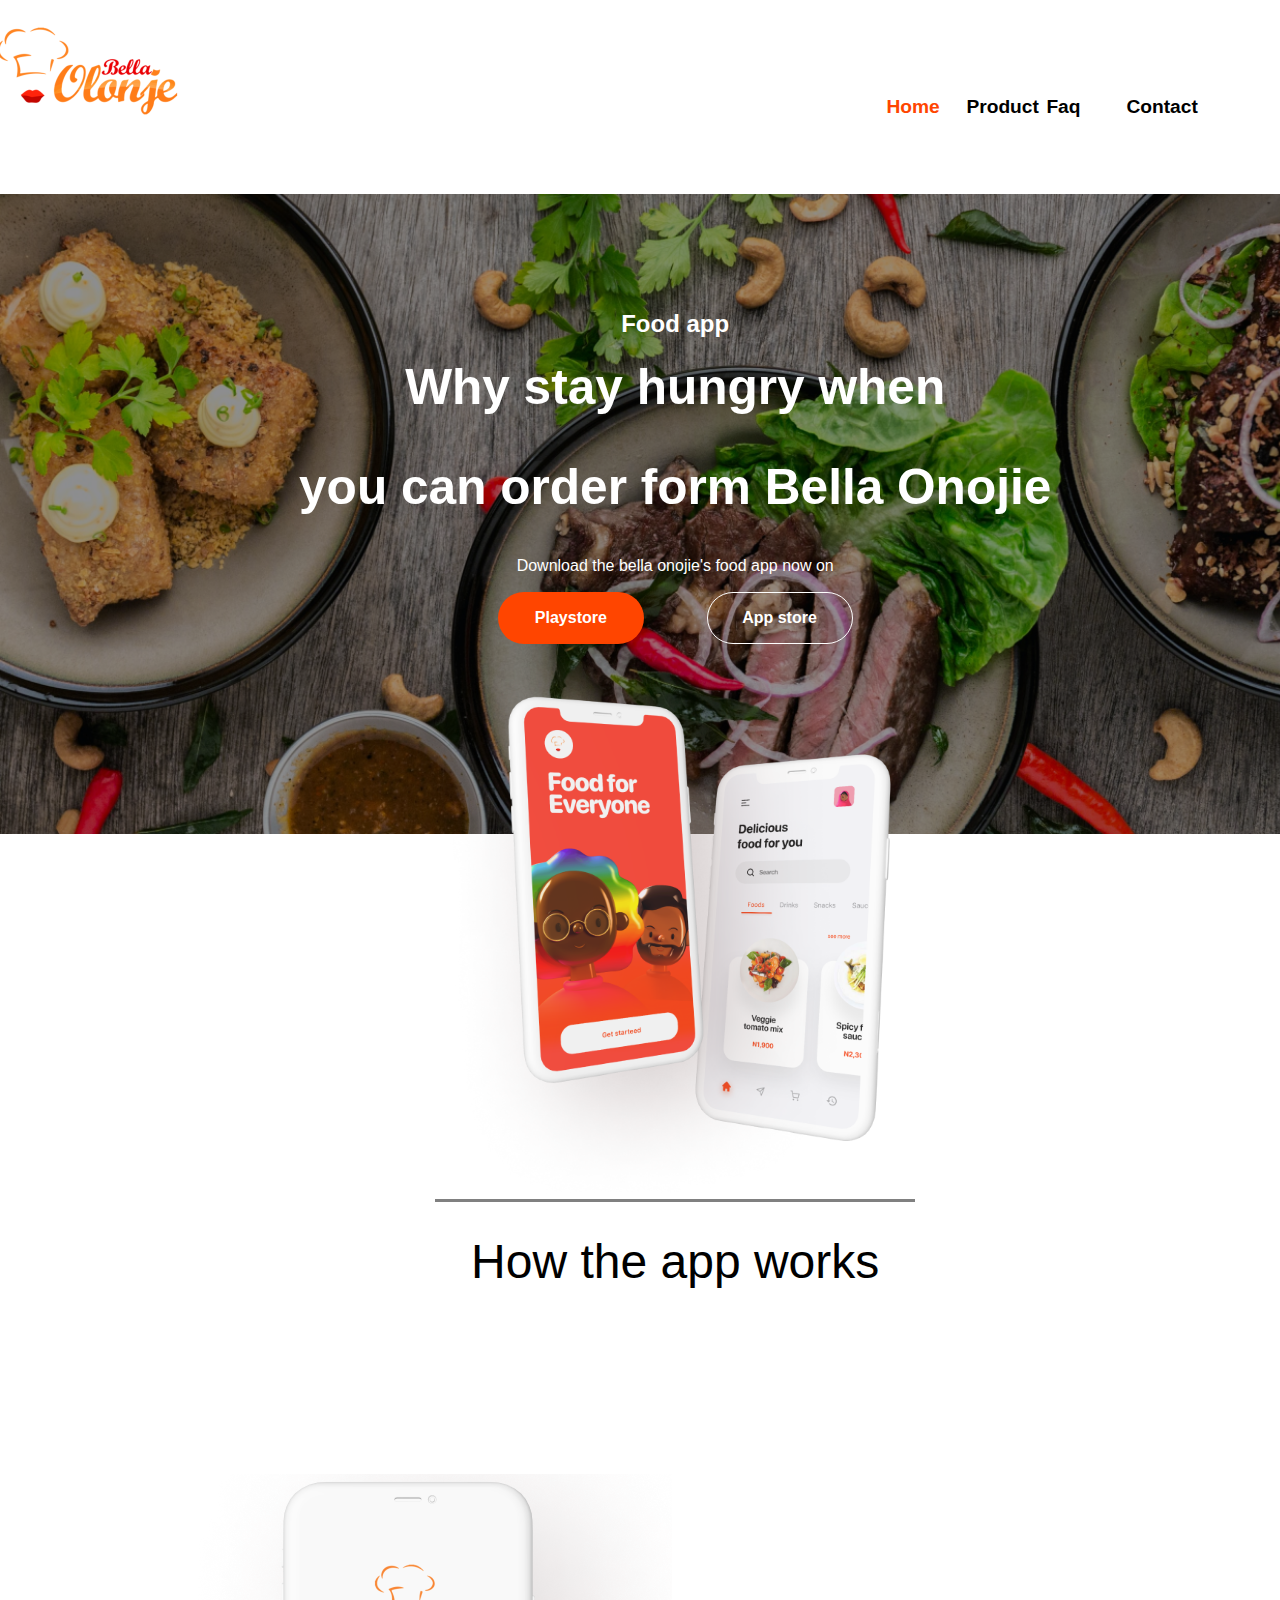
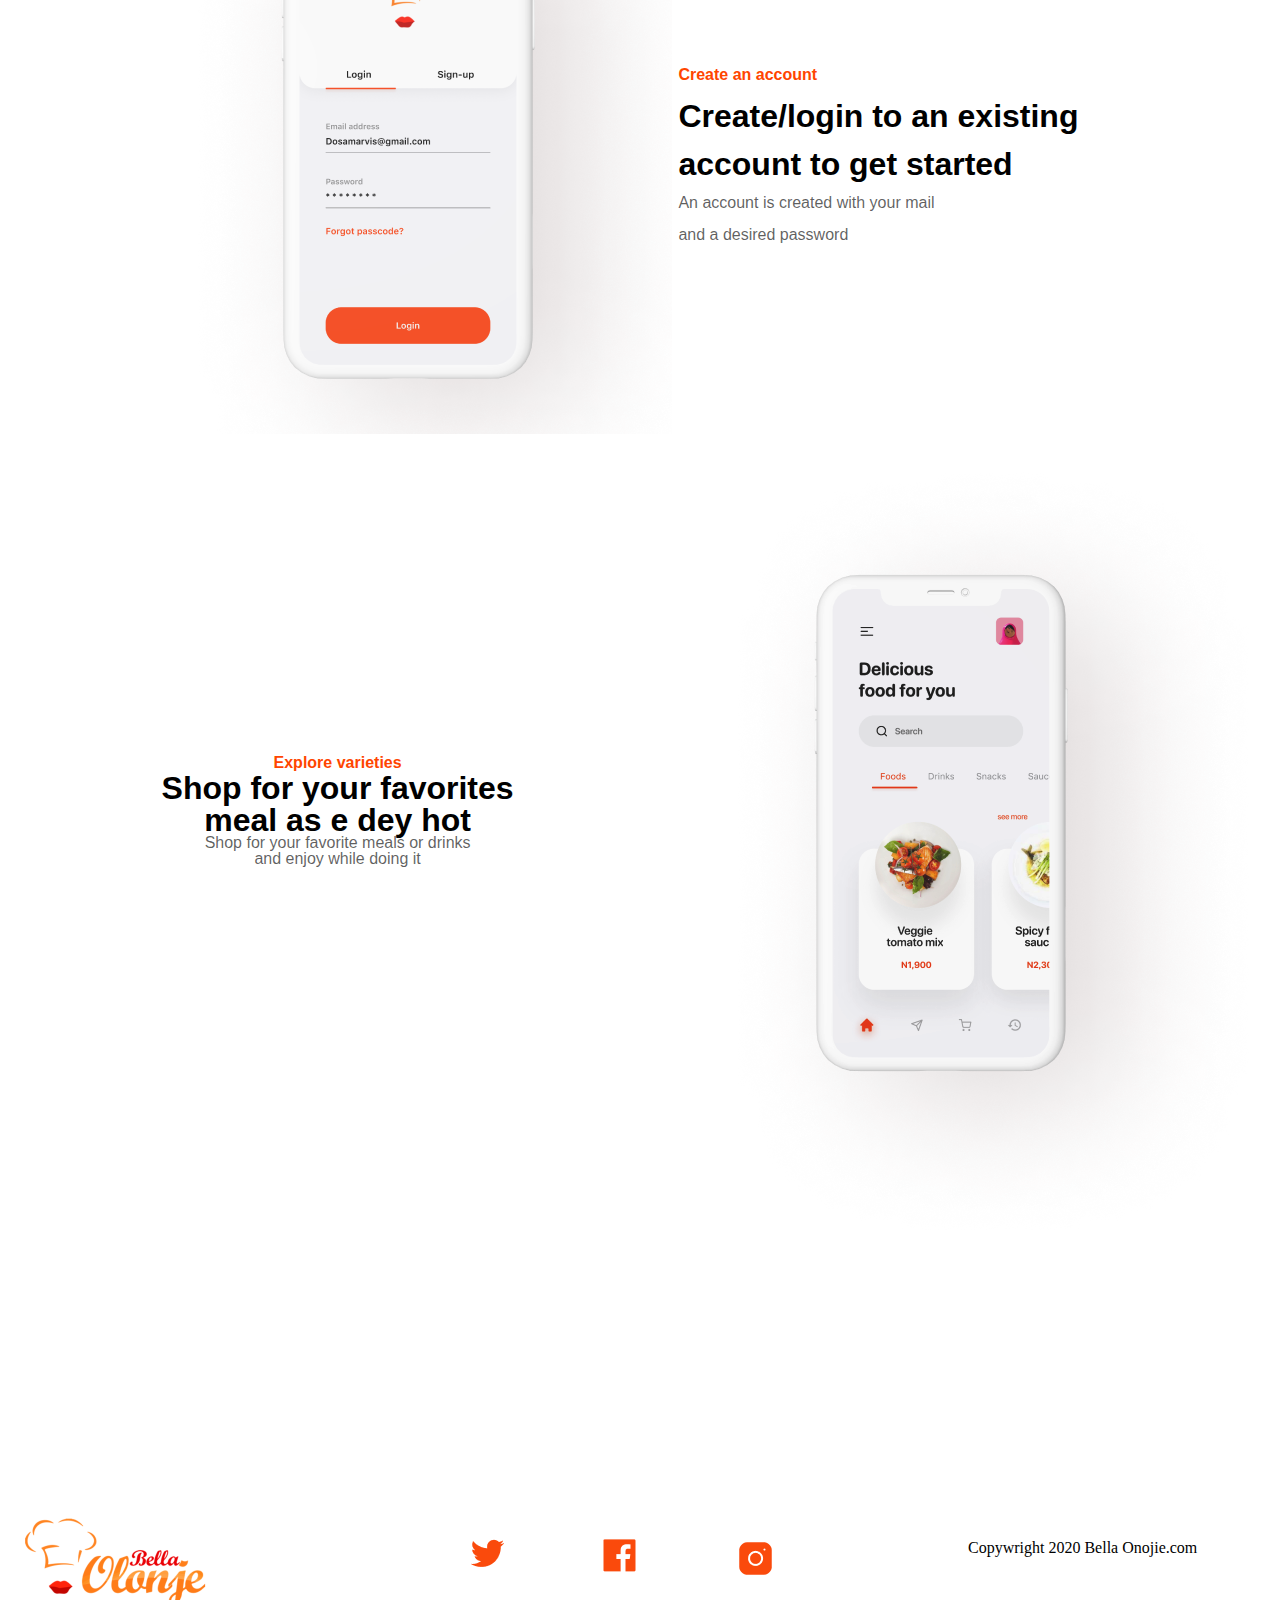
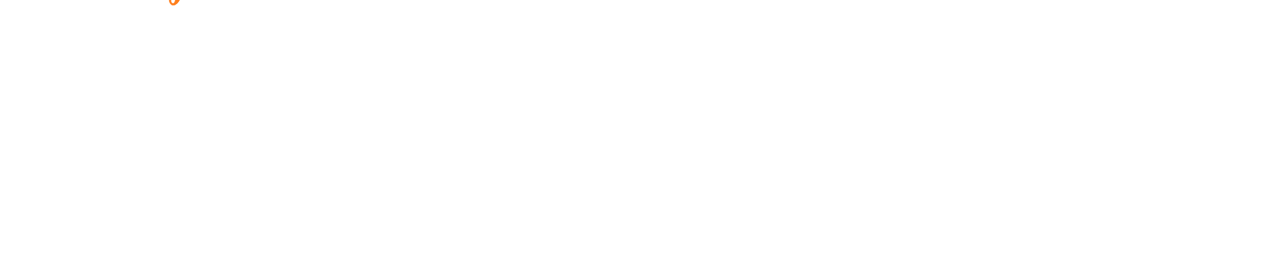
<file: index.html>
<!DOCTYPE html>
<html lang="en">
<head>
    <meta charset="UTF-8">
    <meta http-equiv="X-UA-Compatible" content="IE=edge">
    <meta name="viewport" content="width=device-width, initial-scale=1.0">
    <link rel="stylesheet" href="styles.css">
    <title>Document</title>
</head>
<body>
               <div class="container">
                                            <div  class="header">
                                                                        <div></div>
                                                                        <div>

                                                                                    <div>
                                                                                                <div>Home</div>
                                                                                                <div>Product</div>
                                                                                                <div>Faq</div>
                                                                                                <div>Contact</div>
                                                                                    </div>
                                                                                    <div>

                                                                                        <div></div>
                                                                                        <div></div>
                                                                                        <div></div>
                                                                                    </div>
                                                                        </div>
                                            </div>
                                            <div class="Body">
                                                                    <div>
                                                                                    <div>
                                                                                                <div>Food app</div>
                                                                                                <div>Why stay hungry when</div>
                                                                                                <div>you can order form Bella Onojie</div>
                                                                                                <div>Download the bella onojie's food app now on</div>
                                                                                                <div></div>
                                                                                                <div></div>
                                                                                                <div></div>
                                                                                                <div></div>
                                                                                                
                                                                                    </div>
                                                                    </div>
                                                                    <div>
                                                                            <div>
                                                                                        <div>Playstore</div>
                                                                                        <div>App store</div>
                                                                            </div>
                                                                            <div></div>
                                                    

                                                                    </div>
                                                                    <div>How the app works</div>
                                                                    <div>
                                                                                    <div>
                                                                                                    <div>
                                                                                                                <div class="dessinTelephone">
                                                                                                                                <div></div>
                                                                                                                                <div>
                                                                                                                                                    <div>
                                                                                                                                                                    <div>Login</div>
                                                                                                                                                                    <div>Sign up</div>
                                                                                                                                                    </div>
                                                                                                                                                    <div>Email adress</div>
                                                                                                                                                    <div>Dosamarvis@gmail.com</div>
                                                                                                                                                    <div>Password</div>
                                                                                                                                                    <div>********</div>
                                                                                                                                                    <div>Forgot passcode?</div>
                                                                                                                                </div>
                                                                                                                                <div>
                                                                                                                                            <div>Login</div>
                                                                                                                                </div>
                                                                                                                </div>
                                                                                                    </div>
                                                                                                    <div>
                                                                                                                <div>Create an account </div>
                                                                                                                <div>Create/login to an existing </div>
                                                                                                                <div>account to get started</strong></div>
                                                                                                                <div>An account is created with your mail</div>
                                                                                                                <div>and a desired password</div>        
                                                                                                    </div>
                                                                                    </div>
                                                                                    <div>
                                                                                                    <div>
                                                                                                                        <div>Explore varieties</div>
                                                                                                                        <div>Shop for your favorites</div>
                                                                                                                        <div>meal as e dey hot</div>
                                                                                                                        <div>Shop for your favorite meals or drinks</div>
                                                                                                                        <div>and enjoy while doing it</div>
                                                                                                    </div>
                                                                                                    <div></div>
                                                                                    </div>
                                                                    </div>
                                            </div>
                                            <div class="footer">
                                                                    <div>
                                                                                    <div></div>
                                                                                    <div>
                                                                                            <div></div>
                                                                                            <div></div>
                                                                                            <div></div>
                                                                                    </div>
                                                                                    <div>Copywright 2020 Bella Onojie.com</div>
                                                                    </div>
                                                                    <div>Just type what's on your mind and we'll</div>
                                            </div>
                </div>
</body>
</html>
</file>
<file: styles.css>
:root
{
    --Orange:orangered;
    --Blanc:white;
    --PoliceEcriture: Arial;
}


*
{
    margin: 0;
    padding:0;
}



.container
{
    display: grid;
    grid-template-rows: 12em 180em 20em;
    grid-gap:0.1em;
}



.header
{
    
    display: flex;
    grid-gap:1em;
    justify-content: space-between;
}

.header >div:nth-child(1)
{

    width: 12em;
    background-image: url('image/Logo.png');
    background-repeat: no-repeat;
    background-position:-0.5em 1em ;

}
.header> div:nth-child(2)
{
    width: 29em;
    display: grid;
    grid-template-columns: 20em 9em;


}
.header> div:nth-child(2)>div
{
    
    justify-content: space-evenly;
    
}

.header> div:nth-child(2)>div:nth-child(1)
{
    display:grid;
    grid-template-columns: repeat(4,5em);
    align-items: end;
    cursor: pointer;
    justify-content: space-between;
}
.header> div:nth-child(2)>div:nth-child(1)>div:nth-child(1)
{
   
    color:var(--Orange);
    
}

.header> div:nth-child(2)>div:nth-child(1)> div
{
    
    block-size: 5em;
    font-size: 1.2em;
    font-weight: bold;
    font-family: var(--PoliceEcriture);

}
.header> div:nth-child(2)>div:nth-child(2)
{
    
    display: grid;
    grid-template-rows: repeat(3, 0.1em);
    align-items: end;
    grid-gap: 5em;
    
    
}

.header> div:nth-child(2)>div:nth-child(2)>div
{
    border: 0.5em solid grey;
    width: 3em;
    border-radius: 1em;
    background-color: rgba(0, 0, 0, 0.184);
    position: relative;
    top:6em;
    left:15em;
    cursor: pointer;
   


   

}
.header> div:nth-child(2)>div:nth-child(2)
{
        display: none;
}  

.Body
{
    display: grid;
    grid-template-rows:repeat(4, 40em);
    


}
.Body>div:nth-child(1)
{
    
    background-image: url('image/ndékii.png');
    background-repeat: no-repeat;
    background-size: cover;
    background-position:;
}
.Body>div:nth-child(1)>:nth-child(1)
{
    width: 100%;
    block-size: 100%;
    background-color: rgba(0, 0, 0, 0.37);
    display: flex;
    flex-direction: column;
    align-items: center;
    justify-content: center;

}
.Body>div:nth-child(1)>:nth-child(1)>div
{
    block-size: 2em;
    font-family: var(--PoliceEcriture);
    text-align: center;
    color:var(--Blanc)
   
}

.Body>div:nth-child(1)>:nth-child(1)>div:nth-child(1)
{
    font-size: 1.5em;
    font-weight: bold;
}

.Body>div:nth-child(1)>:nth-child(1)>div:nth-child(2), .Body>div:nth-child(1)>:nth-child(1)>div:nth-child(3)
{
    font-size: 3.1em;
    font-weight: bold; 
    width: 22em;  
}

.Body>div:nth-child(2)

{
    display: grid;
    grid-template-rows: 3em 35em ;
    justify-content: center;
    position: relative;
    bottom:15em;
    
}

.Body>div:nth-child(2)>div:nth-child(1)
{
   
   
    width: 30em;
    block-size: 100%;
    display: flex;
    justify-content: space-evenly;
    align-items: center;
    
    
    
    
}
.Body>div:nth-child(2)>div:nth-child(1)>div
{
    width: 7em;
    background-color: var(--Orange);
    border:0.1em solid transparent;
    border-radius: 2em;
    text-align: center;
    align-items: center;
    font-size:1em;
    font-weight: bold;
    font-family: var(--PoliceEcriture);
    color: var(--Blanc);
    padding:1em;
}

.Body>div:nth-child(2)>div:nth-child(1)>div:nth-child(2)
{
    background-color: transparent;
    border:0.1em solid var(--Blanc);
}


.Body>div:nth-child(2)>div:nth-child(2)
{
   
    
    background-image: url('image/2telephones.png');
    background-repeat: no-repeat;
    background-position:-1em -4em ;
    background-size: cover;
    border-bottom: 0.2em solid grey;
    
}

.Body>div:nth-child(3)
{
   
    block-size: 4em;
    position: relative;
    bottom:5em;
    font-size: 3em;
    text-align: center;
    font-family: var(--PoliceEcriture);

}

.Body>div:nth-child(4)
{
    background-color: ;
    position: relative;
    bottom:40em;
    block-size: 90em;
    display: grid;
    grid-template-rows: 35em 50em;

}

.Body>div:nth-child(4)>div:nth-child(1)
{
    
    display:flex;
    justify-content: space-around;
    gap:0.4em;

}
.Body>div:nth-child(4)>div:nth-child(1)>div:nth-child(1)
{
    width: 42em ;
    
    background-image: url('image/RectangleImg2.png');
    background-repeat: no-repeat;
    background-position:10em -8em ;
    background-size: ;
    background-color:;
}
.Body>div:nth-child(4)>div:nth-child(1)>div:nth-child(2)
{
    width: 42em ;
    background-color: ;
    
    display: flex;
    flex-direction: column;
   
    justify-content: center;
    gap:1em;
   
    
    
}
.Body>div:nth-child(4)>div:nth-child(1)>div:nth-child(2)>div, .Body>div:nth-child(4)>div:nth-child(2)>div:nth-child(1) >div
{
    block-size: 1em;
    font-family: var(--PoliceEcriture);
    font-weight: bold;
    
   
   
}
.Body>div:nth-child(4)>div:nth-child(1)>div:nth-child(2)>div:nth-child(1), .Body>div:nth-child(4)>div:nth-child(2)>div:nth-child(1) >div:nth-child(1)
{
    color: var(--Orange);

}
.Body>div:nth-child(4)>div:nth-child(1)>div:nth-child(2)>div:nth-child(2), .Body>div:nth-child(4)>div:nth-child(1)>div:nth-child(2)>div:nth-child(3), .Body>div:nth-child(4)>div:nth-child(2)>div:nth-child(1) >div:nth-child(2), .Body>div:nth-child(4)>div:nth-child(2)>div:nth-child(1) >div:nth-child(3)
{
    font-size: 2em;
}
.Body>div:nth-child(4)>div:nth-child(1)>div:nth-child(2)>div:nth-child(4), .Body>div:nth-child(4)>div:nth-child(1)>div:nth-child(2)>div:nth-child(5) , .Body>div:nth-child(4)>div:nth-child(2)>div:nth-child(1) >div:nth-child(4), .Body>div:nth-child(4)>div:nth-child(2)>div:nth-child(1) >div:nth-child(5)
{
    font-weight: normal ;
    color:rgba(0, 0, 0, 0.63)
}
.Body>div:nth-child(4)>div:nth-child(2)
{
    block-size: 90em;
    
}


.Body>div:nth-child(4)>div:nth-child(2)
{
    
    display: flex;
    justify-content: space-around;

}

.Body>div:nth-child(4)>div:nth-child(2)>div
{
    width: 45%;
    block-size: 50em;
    
}

.Body>div:nth-child(4)>div:nth-child(2)>div:nth-child(2)
{
    background-image: url('image/RectangleImg3.png');
    background-repeat: no-repeat;
    background-position: 
}
.Body>div:nth-child(4)>div:nth-child(2)>div:nth-child(1)
{
    text-align: center;
    justify-content: center;
    padding-top: 20em;
   
}
.Body>div:nth-child(4)>div:nth-child(2)>div:nth-child(1) >div
{
    
}
/*----------------------------------la partie du footer*/

.footer
{
  
    display: flex;
    flex-direction: column;
    
}
.footer > div:nth-child(1)
{
    block-size: 12em;
   
    display:flex;
    justify-content: space-around;


}
.footer > div:nth-child(1) >div
{
        width: 25em;
        

}

.footer > div:nth-child(1) >div:nth-child(1)
{
    background-image: url('image/Logo.png');
    background-repeat: no-repeat;
    background-size: ;
    background-position: 1em 2em ;

}

.footer > div:nth-child(1) >div:nth-child(2)
{
    display:flex;
    justify-content: space-around;

}
.footer > div:nth-child(1) >div:nth-child(2)>div{
    width: 5em;
    
    block-size: 7em;
    
}
.footer > div:nth-child(1) >div:nth-child(2)>div:nth-child(1)
{
    background-image: url('image/iconetweeterOrange.png');
    background-repeat: no-repeat;
    background-size: ;
    background-position:2em 4em  ;
    cursor: pointer;
}

.footer > div:nth-child(1) >div:nth-child(2)>div:nth-child(2)
{
    background-image: url('image/iconeFacebookOrange.png');
    background-repeat: no-repeat;
    background-size: ;
    background-position:2em 4em  ;
    cursor: pointer;
}

.footer > div:nth-child(1) >div:nth-child(2)>div:nth-child(3)
{
    background-image: url('image/instagramicone.png');
    background-repeat: no-repeat;
    background-size: ;
    background-position:2em 4em ;
    cursor: pointer;
}


.footer > div:nth-child(1) >div:nth-child(3)
{
    text-align: center;
    padding:4em;
}

.footer > div:nth-child(2)
{
   
    display: none;
}
/*-------------------------------------------------------------------*/
.dessinTelephone
{
    
    block-size: 34em;
   
    display:grid;
    grid-template-rows: 8em 20em 2em;
    
    
}
.dessinTelephone>div:nth-child(1)
{
    position:relative;
    top:1em;
    block-size: 10em;
    background-color: ;
    background-image: url('image/casquette-removebg-preview.png');
    background-repeat: no-repeat;
    background-position:5em 2em ;
    
}
.dessinTelephone>div:nth-child(2)
{
    background-color: rgba(128, 128, 128, 0.246);
    position: relative;
    top:2em;
}


.dessinTelephone>div:nth-child(2)>div:nth-child(1)
{
    block-size: 2em;
    border-bottom: 0.1em solid var(--Blanc);
    border-radius: 2em;
    background-color: white;
    display: flex;
    justify-content: space-around;
    align-items: center;
   
    
}
.dessinTelephone>div:nth-child(2)>div:nth-child(1)>div{
    width:4em;
    font-weight: bold;
    font-family: var(--PoliceEcriture);
    

}

.dessinTelephone>div:nth-child(2)>div:nth-child(1)>div:nth-child(1)
{
    border-bottom: 0.2em solid var(--Orange);
}


.dessinTelephone>div:nth-child(2)>div:nth-child(2), .dessinTelephone>div:nth-child(2)>div:nth-child(4), .dessinTelephone>div:nth-child(2)>div:nth-child(3), .dessinTelephone>div:nth-child(2)>div:nth-child(5), .dessinTelephone>div:nth-child(2)>div:nth-child(6)
{
    color:black;
    block-size:2em;
    
}

.dessinTelephone>div:nth-child(2)>div:nth-child(3), .dessinTelephone>div:nth-child(2)>div:nth-child(5)
{
    border-bottom: 0.1em solid;
}
.dessinTelephone>div:nth-child(2)>div:nth-child(2), .dessinTelephone>div:nth-child(2)>div:nth-child(4)
{
    color:rgba(0, 0, 0, 0.507);
}
.dessinTelephone>div:nth-child(2)>div:nth-child(6)
{
    position: relative;
    top:2em;
    color: var(--Orange);
}

.dessinTelephone>div:nth-child(3)
{
    display:flex;
    justify-content: space-around;
    position: relative;
    top:5em;
  
}
.dessinTelephone>div:nth-child(3)>div
{
    width: 10em;
    block-size: ;
    background-color: var(--Orange);
    text-align: center;
    align-items: center;
    border: O.2em solid var(--Orange);
    border-radius: 2em;
    padding: 1.4em;
    font-weight: bold;
    color: var(--Blanc);

}
.dessinTelephone
{
    display:none;
}

/*[base64]*/





















@media screen and (max-width:48.92em) 
{
    .container> div:nth-child(1)> div:nth-child(2)>div:nth-child(2)
    {
        display: block;
        justify-content: end;
        
    }
    .container> div:nth-child(1)> div:nth-child(2)>div:nth-child(1)
    {
        display: none;
    }
    .Body>div:nth-child(1)
    {
        background-image: none;
    }
    .Body>div:nth-child(1) > div:nth-child(1)
    {
        background-color: white;
        color:black;
    }
    .Body>div:nth-child(1)>:nth-child(1)>div
    {
        color:black;
    }
    .Body>div:nth-child(2)>div:nth-child(1)
    {
        flex-direction: column;
        background-color:;
        block-size: 8em;
        align-items: center;
        
    }

    
    .Body>div:nth-child(2)>div:nth-child(1) >div:nth-child(2)
    {
        color: var(--Orange);
        border:0.1em solid var(--Orange);
        background-color: transparent;
        
    }
    .Body>div:nth-child(2)>div:nth-child(1) >div
    {
        width: auto;
        justify-content: center;

        gap: 0.4em;
    }
    .Body>div:nth-child(2)>div:nth-child(2)
    {
   
    
        background-position:-1em -2em ;
        block-size: 35em;
        border-bottom:none;
        
    
    }
    .Body>div:nth-child(3)
    {
        border-bottom: 0.1em solid rgba(128, 128, 128, 0.788); 
    }

    .dessinTelephone
    {
         display:block;

    }

    .Body>div:nth-child(4)>div:nth-child(1)
    {
        block-size: 90em;
        flex-direction: column-reverse;
        align-items: center;
    }
    .Body>div:nth-child(4)>div:nth-child(1)>div:nth-child(2)
    {
       
        position: relative;
        bottom:8em;
        align-items: center;

    }
    .Body>div:nth-child(4)>div:nth-child(1)>div:nth-child(1)
    {

        
        block-size: 34em;
        gap:1em;
        position: relative;
        bottom:28em;
        background-image:none ;
        width: 17em;
        border: 0.1em solid ;
        border-radius:2em ;
    }
    .Body>div:nth-child(4)>div:nth-child(2)
    {
        flex-direction: column;
        position: relative;
        left:12em;
        width: 40em;
    
    }
    .Body>div:nth-child(4)>div:nth-child(2)>div
    {
        justify-content: center;
        background-color:;
        width: 30em;
        position: relative;
        left: 8em;
        bottom:2em;
    }
    .Body>div:nth-child(4)>div:nth-child(2)>div:nth-child(2)
    {
        position: relative;
        bottom:30em;
        block-size: 70em;
    }
    .footer > div:nth-child(2)
    {
        display: block;
        block-size: 5em;
        text-align: center;
        font-family: var(--PoliceEcriture);
        font-weight: bold;
        font-size: 1.4em;
    }
    .footer > div:nth-child(1) >div:nth-child(1), .footer > div:nth-child(1) >div:nth-child(3)
    {
        display: none;
    }
}
</file>
